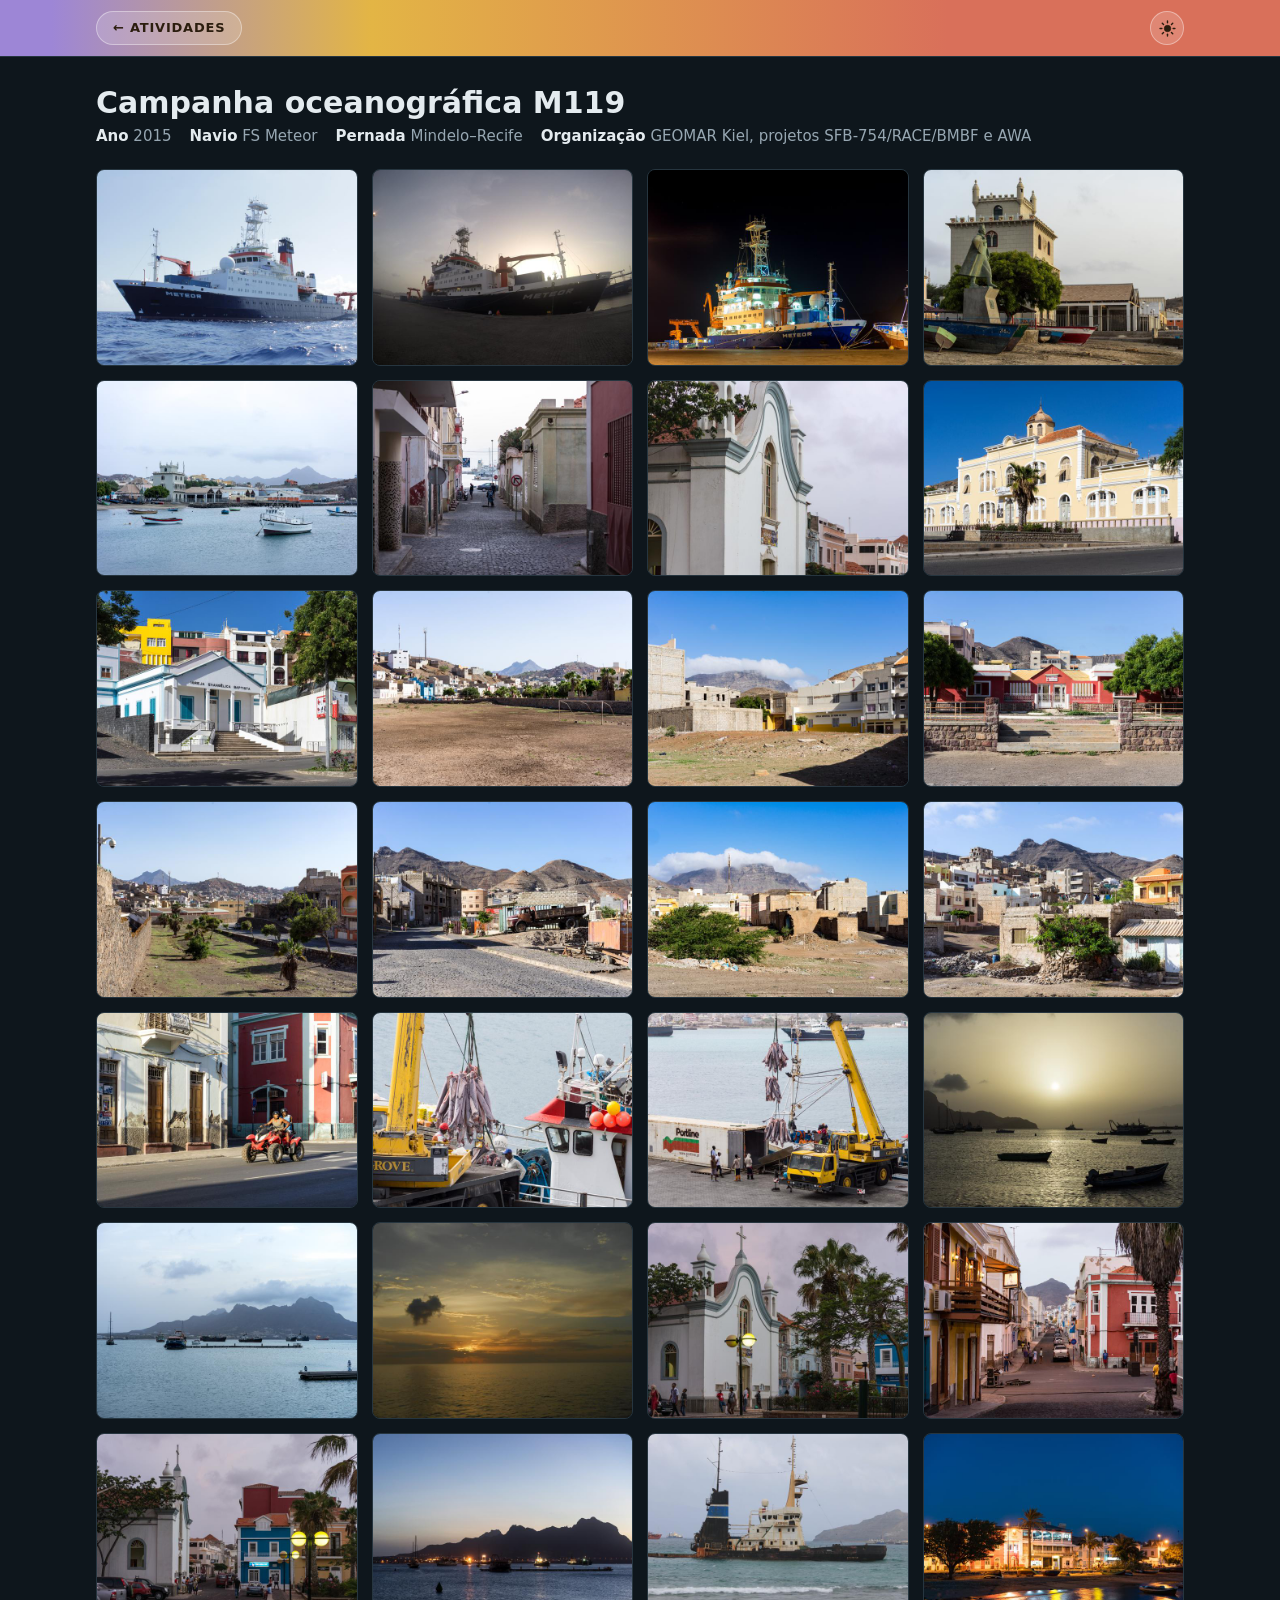
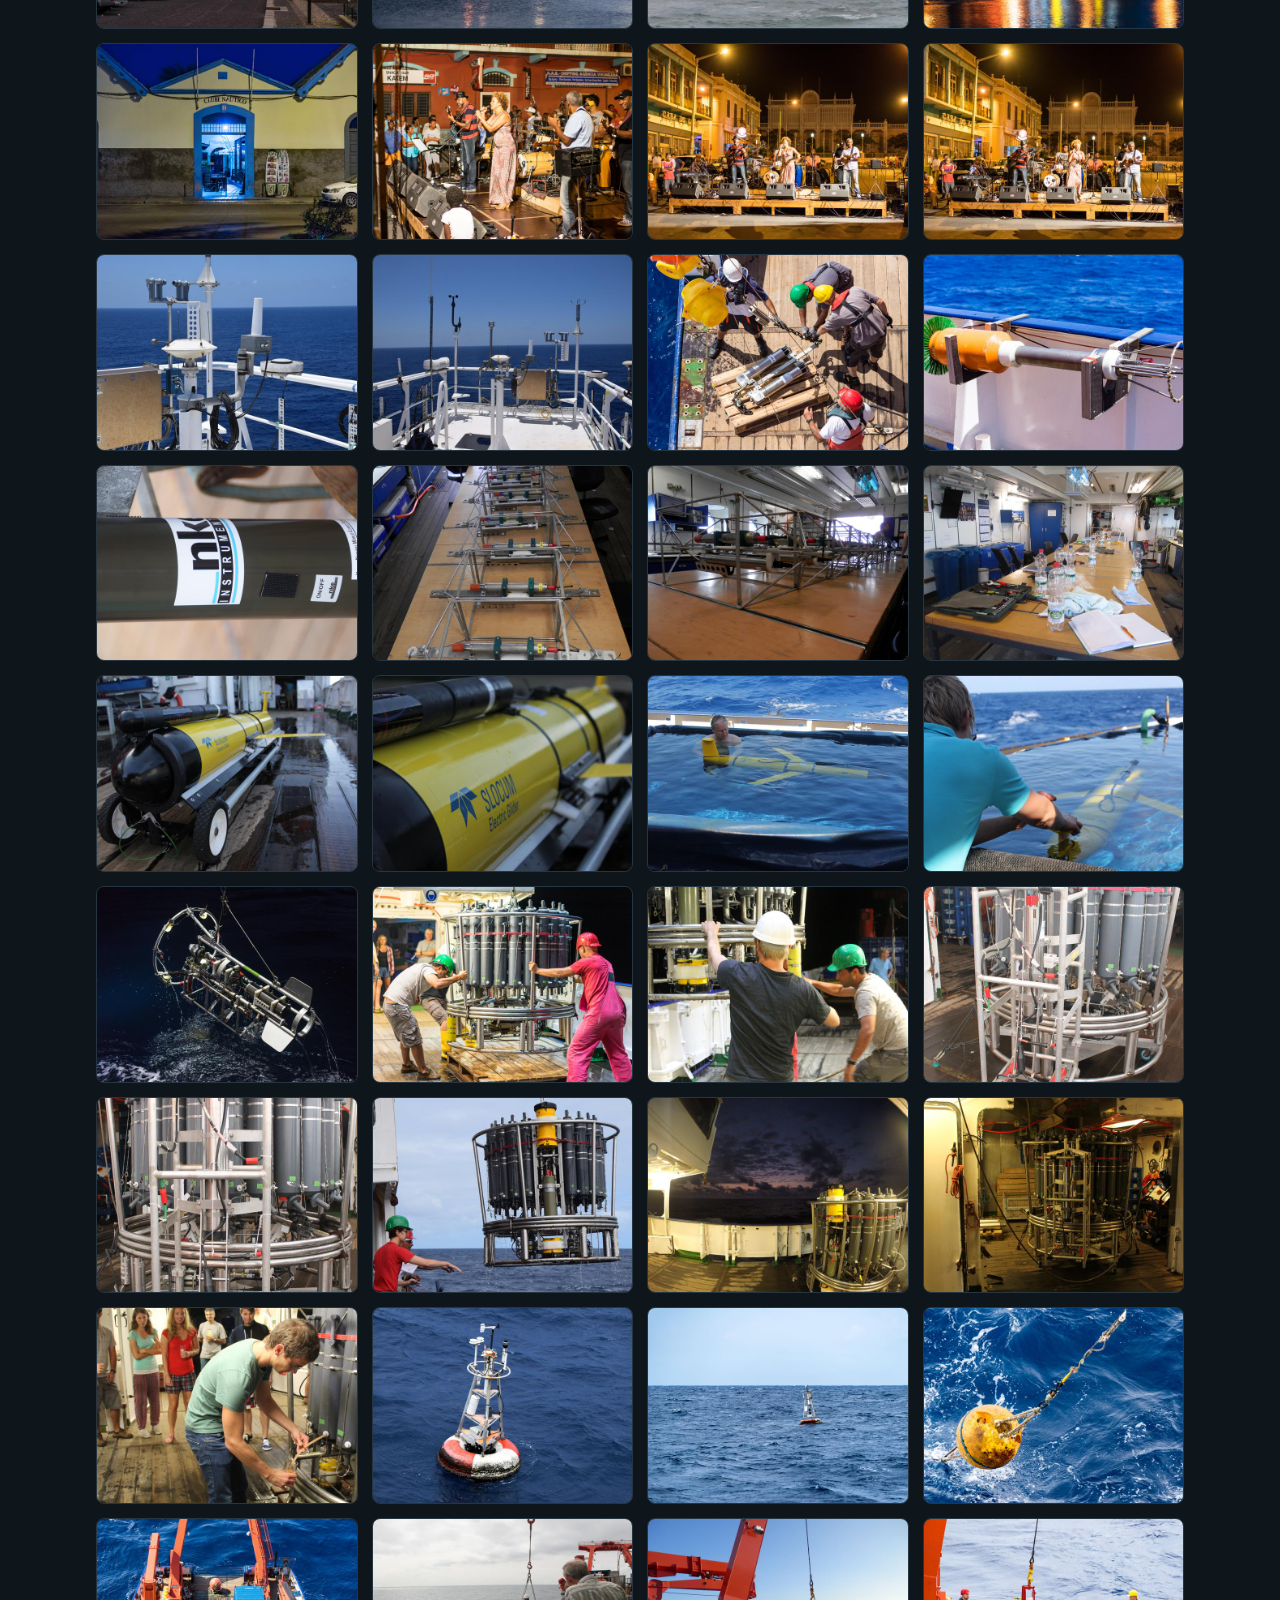
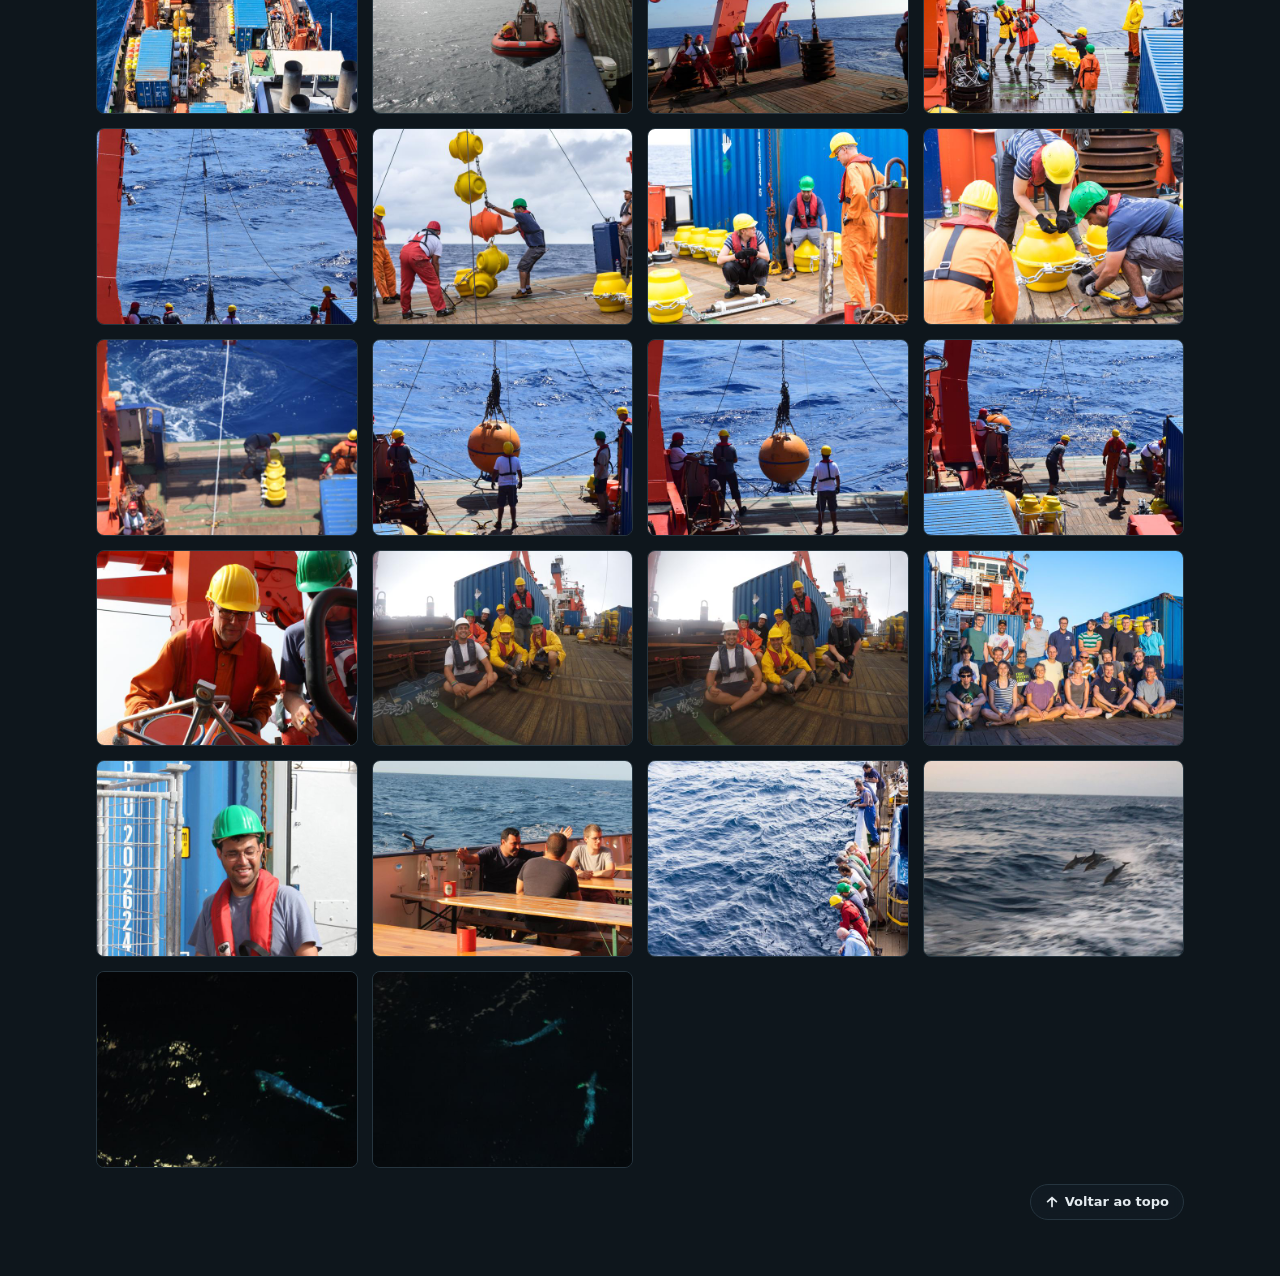
<file: embarques/m119.html>
<!doctype html>
<html lang="pt-BR">
<head>
<meta charset="utf-8">
<meta name="viewport" content="width=device-width,initial-scale=1,viewport-fit=cover">
<title>Campanha oceanográfica M119 | Pedro Tyaquiçã</title>
<link rel="stylesheet" href="embarque.css?v=6">
</head>
<body>
<header class="bar"><div class="wrap">
  <a class="back" href="../index.html#tecnicos">← Atividades</a>
  <button type="button" class="theme-btn" id="theme-btn" aria-label="Alternar tema claro e escuro"><svg class="i-moon" viewBox="0 0 24 24" aria-hidden="true"><path d="M20.5 14.6A8.5 8.5 0 0 1 9.4 3.5a8.5 8.5 0 1 0 11.1 11.1z"/></svg><svg class="i-sun" viewBox="0 0 24 24" aria-hidden="true"><circle cx="12" cy="12" r="4.5"/><g stroke-width="2" stroke-linecap="round"><line x1="12" y1="1.5" x2="12" y2="4"/><line x1="12" y1="20" x2="12" y2="22.5"/><line x1="1.5" y1="12" x2="4" y2="12"/><line x1="20" y1="12" x2="22.5" y2="12"/><line x1="4.6" y1="4.6" x2="6.4" y2="6.4"/><line x1="17.6" y1="17.6" x2="19.4" y2="19.4"/><line x1="4.6" y1="19.4" x2="6.4" y2="17.6"/><line x1="17.6" y1="6.4" x2="19.4" y2="4.6"/></g></svg></button>
</div></header>
<main><div class="wrap">
  <h1>Campanha oceanográfica M119</h1>
  <p class="meta"><span><b>Ano</b> 2015</span><span><b>Navio</b> FS Meteor</span><span><b>Pernada</b> Mindelo–Recife</span><span><b>Organização</b> GEOMAR Kiel, projetos SFB-754/RACE/BMBF e AWA</span></p>
  <ul class="grid" id="grid"></ul>
</div></main>
<dialog id="lightbox" aria-label="Foto ampliada"><button type="button" class="fechar" aria-label="Fechar">×</button><img alt=""><p></p></dialog>
<script>window.PASTA="../imagens/m119/";window.FOTOS=[
  {"mini": "01-navio-meteor-mini.jpg", "grande": "01-navio-meteor.jpg", "alt": "Navio de pesquisa FS Meteor no mar, visto pela lateral da proa, em dia de céu claro"},
  {"mini": "36-meteor-porto-mini.jpg", "grande": "36-meteor-porto.jpg", "alt": "Navio Meteor atracado no porto ao entardecer, visto da proa"},
  {"mini": "40-meteor-noite-mini.jpg", "grande": "40-meteor-noite.jpg", "alt": "Navio Meteor atracado no porto à noite, iluminado, com um barco de pesca ao lado"},
  {"mini": "14-mindelo-04-mini.jpg", "grande": "14-mindelo-04.jpg", "alt": "Estátua de navegador diante de uma torre de pedra, com barcos de pesca na areia da praia"},
  {"mini": "16-mindelo-06-mini.jpg", "grande": "16-mindelo-06.jpg", "alt": "Baía de Mindelo vista da água, com a torre, casas e barcos de pesca ancorados"},
  {"mini": "18-mindelo-08-mini.jpg", "grande": "18-mindelo-08.jpg", "alt": "Rua de paralelepípedos entre casas coloridas, com o porto ao fundo"},
  {"mini": "19-mindelo-09-mini.jpg", "grande": "19-mindelo-09.jpg", "alt": "Igreja branca de fachada barroca, com pessoas na calçada, em Mindelo"},
  {"mini": "41-universidade-mini.jpg", "grande": "41-universidade.jpg", "alt": "Prédio histórico amarelo com cúpula e janelas em arco, sede da Universidade de Cabo Verde em Mindelo"},
  {"mini": "42-igreja-batista-mini.jpg", "grande": "42-igreja-batista.jpg", "alt": "Igreja Evangélica Batista, branca com janelas azuis, e casas coloridas no morro ao fundo"},
  {"mini": "43-campo-futebol-mini.jpg", "grande": "43-campo-futebol.jpg", "alt": "Campo de futebol de terra batida com traves enferrujadas e casas no morro ao fundo"},
  {"mini": "44-terreno-igreja-mini.jpg", "grande": "44-terreno-igreja.jpg", "alt": "Terreno baldio com casas em construção e uma igreja amarela, com a montanha encoberta por nuvens ao fundo"},
  {"mini": "45-centro-idade-mini.jpg", "grande": "45-centro-idade.jpg", "alt": "Edifício vermelho com telhado amarelo e escadaria de pedra, entre árvores, com montanha ao fundo"},
  {"mini": "46-rua-muro-mini.jpg", "grande": "46-rua-muro.jpg", "alt": "Rua com muro de pedra, palmeiras e casas, com a cidade subindo o morro ao fundo"},
  {"mini": "47-rua-caminhao-mini.jpg", "grande": "47-rua-caminhao.jpg", "alt": "Rua de paralelepípedos com um caminhão antigo ao lado de contêineres e montanhas ao fundo"},
  {"mini": "48-ruinas-mini.jpg", "grande": "48-ruinas.jpg", "alt": "Casas de pedra e ruínas ao pé da montanha com nuvens, em Mindelo"},
  {"mini": "49-casas-coloridas-mini.jpg", "grande": "49-casas-coloridas.jpg", "alt": "Casas coloridas e inacabadas em um bairro de Mindelo, com a montanha ao fundo"},
  {"mini": "50-quadriciclo-mini.jpg", "grande": "50-quadriciclo.jpg", "alt": "Duas pessoas de capacete em um quadriciclo vermelho, em uma rua com casarões coloridos"},
  {"mini": "12-mindelo-02-mini.jpg", "grande": "12-mindelo-02.jpg", "alt": "Guindaste descarregando peixes grandes de um barco de pesca atracado no porto"},
  {"mini": "13-mindelo-03-mini.jpg", "grande": "13-mindelo-03.jpg", "alt": "Guindaste descarregando peixes de um barco de pesca para um contêiner refrigerado no cais, com trabalhadores ao lado"},
  {"mini": "15-mindelo-05-mini.jpg", "grande": "15-mindelo-05.jpg", "alt": "Pôr do sol sobre a baía, com barcos em silhueta e montanhas ao fundo"},
  {"mini": "17-mindelo-07-mini.jpg", "grande": "17-mindelo-07.jpg", "alt": "Baía com montanhas ao fundo e embarcações ancoradas ao entardecer"},
  {"mini": "10-por-do-sol-mini.jpg", "grande": "10-por-do-sol.jpg", "alt": "Pôr do sol sobre o mar, com nuvens douradas e o sol quase no horizonte"},
  {"mini": "20-mindelo-10-mini.jpg", "grande": "20-mindelo-10.jpg", "alt": "Igreja ao entardecer, com palmeiras, postes iluminados e casas coloridas ao lado"},
  {"mini": "22-mindelo-12-mini.jpg", "grande": "22-mindelo-12.jpg", "alt": "Rua de Mindelo ao entardecer, com casas coloridas e uma montanha ao fundo"},
  {"mini": "21-mindelo-11-mini.jpg", "grande": "21-mindelo-11.jpg", "alt": "Praça com a igreja, casa azul e postes de luz acesos ao anoitecer"},
  {"mini": "51-baia-anoitecer-mini.jpg", "grande": "51-baia-anoitecer.jpg", "alt": "Baía de Mindelo ao anoitecer, com barcos ancorados e a silhueta das montanhas"},
  {"mini": "68-navio-leopard-mini.jpg", "grande": "68-navio-leopard.jpg", "alt": "Navio abandonado e enferrujado, com o nome Leopard, encalhado na baía de Mindelo, com montanha e outros navios ao fundo"},
  {"mini": "52-orla-noite-mini.jpg", "grande": "52-orla-noite.jpg", "alt": "Orla de Mindelo à noite, com barcos na praia, palmeiras e reflexos das luzes na água"},
  {"mini": "53-clube-nautico-mini.jpg", "grande": "53-clube-nautico.jpg", "alt": "Fachada do Clube Náutico de Mindelo à noite, com pranchas de surfe na entrada"},
  {"mini": "11-mindelo-01-mini.jpg", "grande": "11-mindelo-01.jpg", "alt": "Banda tocando em um palco de rua à noite, em Mindelo, com a cantora ao centro e o público ao fundo"},
  {"mini": "23-mindelo-13-mini.jpg", "grande": "23-mindelo-13.jpg", "alt": "Banda em palco na rua à noite, diante de um casarão histórico iluminado"},
  {"mini": "24-mindelo-14-mini.jpg", "grande": "24-mindelo-14.jpg", "alt": "Banda em palco na rua à noite, com a cantora dançando, em Mindelo"},
  {"mini": "35-sensores-mastro-mini.jpg", "grande": "35-sensores-mastro.jpg", "alt": "Sensores meteorológicos e antenas no mastro do navio, com o mar ao fundo"},
  {"mini": "61-sensores-meteorologicos-mini.jpg", "grande": "61-sensores-meteorologicos.jpg", "alt": "Plataforma superior do navio com anemômetros, antenas e sensores meteorológicos, em mar aberto"},
  {"mini": "04-instrumentos-mini.jpg", "grande": "04-instrumentos.jpg", "alt": "Quatro pessoas de capacete trabalhando com cabos e correntes sobre um palete com dois instrumentos cilíndricos de aço, vistos de cima"},
  {"mini": "32-instrumento-amurada-mini.jpg", "grande": "32-instrumento-amurada.jpg", "alt": "Instrumento laranja com escova verde e sensores, fixado na amurada do navio sobre o mar"},
  {"mini": "34-etiqueta-nke-mini.jpg", "grande": "34-etiqueta-nke.jpg", "alt": "Detalhe de um flutuador com etiquetas da nke Instrumentation e do programa Argo"},
  {"mini": "29-sensores-mesa-01-mini.jpg", "grande": "29-sensores-mesa-01.jpg", "alt": "Fileira de estruturas metálicas com sensores cilíndricos numerados sobre uma mesa do laboratório de bordo"},
  {"mini": "30-sensores-mesa-02-mini.jpg", "grande": "30-sensores-mesa-02.jpg", "alt": "Estruturas metálicas com sensores alinhadas sobre a mesa, vistas de lado no laboratório"},
  {"mini": "69-laboratorio-mini.jpg", "grande": "69-laboratorio.jpg", "alt": "Laboratório de bordo com uma longa bancada de madeira, garrafas de água, caixa de ferramentas e caderno de anotações"},
  {"mini": "27-glider-01-mini.jpg", "grande": "27-glider-01.jpg", "alt": "Planador submarino amarelo Slocum Electric Glider sobre um carrinho com rodas, no convés molhado"},
  {"mini": "28-glider-02-mini.jpg", "grande": "28-glider-02.jpg", "alt": "Detalhe do casco amarelo do planador submarino Slocum Electric Glider"},
  {"mini": "77-glider-piscina-mini.jpg", "grande": "77-glider-piscina.jpg", "alt": "Planador submarino amarelo em um tanque de lona no convés, com uma pessoa dentro da água ao lado"},
  {"mini": "78-glider-teste-mini.jpg", "grande": "78-glider-teste.jpg", "alt": "Pessoa de camisa azul inclinada sobre o tanque de lona, ajustando o planador submarino na água"},
  {"mini": "54-instrumento-noite-mini.jpg", "grande": "54-instrumento-noite.jpg", "alt": "Instrumento oceanográfico com anel de luzes e cilindros, suspenso sobre o mar à noite, com a água escorrendo"},
  {"mini": "05-roseta-01-mini.jpg", "grande": "05-roseta-01.jpg", "alt": "Duas pessoas empurrando a roseta de coleta de água com garrafas cinza sobre o convés, à noite"},
  {"mini": "06-roseta-02-mini.jpg", "grande": "06-roseta-02.jpg", "alt": "Duas pessoas de capacete junto à roseta de coleta de água, no convés à noite"},
  {"mini": "38-roseta-01-mini.jpg", "grande": "38-roseta-01.jpg", "alt": "Roseta de coleta de água com garrafas cinza e sensores, no convés"},
  {"mini": "39-roseta-02-mini.jpg", "grande": "39-roseta-02.jpg", "alt": "Roseta de coleta de água com garrafas cinza, vista de frente com o quadro de sensores"},
  {"mini": "60-roseta-mar-mini.jpg", "grande": "60-roseta-mar.jpg", "alt": "Roseta de coleta de água com garrafas cinza suspensa ao lado do navio, com duas pessoas de capacete na amurada"},
  {"mini": "67-roseta-entardecer-mini.jpg", "grande": "67-roseta-entardecer.jpg", "alt": "Roseta de coleta de água no convés ao entardecer, com céu de nuvens escuras sobre o mar"},
  {"mini": "74-roseta-bordo-mini.jpg", "grande": "74-roseta-bordo.jpg", "alt": "Roseta de coleta de água com garrafas cinza dentro do hangar do navio, ao lado de caixas e de um carrinho azul"},
  {"mini": "79-amostra-roseta-mini.jpg", "grande": "79-amostra-roseta.jpg", "alt": "Pessoa coletando água de uma garrafa da roseta em um copo, observada por colegas no convés à noite"},
  {"mini": "33-boia-pirata-mini.jpg", "grande": "33-boia-pirata.jpg", "alt": "Boia PIRATA flutuando no mar, com anel laranja e branco e torre de sensores"},
  {"mini": "55-boia-mar-mini.jpg", "grande": "55-boia-mar.jpg", "alt": "Boia PIRATA flutuando em mar aberto, com a torre de sensores sobre o anel vermelho e branco"},
  {"mini": "26-boia-amarela-mini.jpg", "grande": "26-boia-amarela.jpg", "alt": "Boia esférica amarela e enferrujada sendo içada do mar, presa por cabos e correntes"},
  {"mini": "31-convez-popa-mini.jpg", "grande": "31-convez-popa.jpg", "alt": "Convés de popa visto de cima, com pórtico laranja, contêineres azuis e boias amarelas"},
  {"mini": "37-bote-mini.jpg", "grande": "37-bote.jpg", "alt": "Bote inflável laranja sendo içado pelo guindaste do navio, com pessoas a bordo"},
  {"mini": "07-lancamento-01-mini.jpg", "grande": "07-lancamento-01.jpg", "alt": "Equipe de capacete e colete no convés de popa, perto de um conjunto de polias e de um cabo içado"},
  {"mini": "08-lancamento-02-mini.jpg", "grande": "08-lancamento-02.jpg", "alt": "Equipe de capa de chuva e capacete manobrando cabos e uma polia içada, com boias amarelas no convés"},
  {"mini": "09-lancamento-03-mini.jpg", "grande": "09-lancamento-03.jpg", "alt": "Pessoas de capacete no convés de popa observando uma boia suspensa pelo pórtico, com o mar ao fundo"},
  {"mini": "56-fundeio-01-mini.jpg", "grande": "56-fundeio-01.jpg", "alt": "Equipe de capacete e colete no convés de popa, montando uma linha de boias amarelas e laranja de um fundeio"},
  {"mini": "57-fundeio-02-mini.jpg", "grande": "57-fundeio-02.jpg", "alt": "Três pessoas de capacete conversando no convés, ao lado de boias amarelas e de um instrumento de aço"},
  {"mini": "58-fundeio-03-mini.jpg", "grande": "58-fundeio-03.jpg", "alt": "Três pessoas de capacete trabalhando em uma boia amarela presa por corrente, no convés"},
  {"mini": "62-fundeio-04-mini.jpg", "grande": "62-fundeio-04.jpg", "alt": "Convés de popa visto de cima, com pessoas de capacete preparando uma linha de boias amarelas, e a esteira de espuma do navio"},
  {"mini": "63-lancamento-boia-01-mini.jpg", "grande": "63-lancamento-boia-01.jpg", "alt": "Equipe de capacete e colete no convés de popa, observando uma boia laranja suspensa pelo guindaste sobre o mar"},
  {"mini": "64-lancamento-boia-02-mini.jpg", "grande": "64-lancamento-boia-02.jpg", "alt": "Equipe no convés de popa guiando com cabos uma boia laranja suspensa sobre o mar"},
  {"mini": "65-lancamento-boia-04-mini.jpg", "grande": "65-lancamento-boia-04.jpg", "alt": "Equipe no convés de popa manobrando cabos, com a boia laranja ao lado do casco e caixas de boias amarelas"},
  {"mini": "71-sensor-boia-mini.jpg", "grande": "71-sensor-boia.jpg", "alt": "Duas pessoas de capacete junto a uma boia laranja com sensores circulares, em frente ao pórtico vermelho do navio"},
  {"mini": "03-equipe-mini.jpg", "grande": "03-equipe.jpg", "alt": "Grupo de sete pessoas de capacete e colete sentadas e em pé no convés, junto a um contêiner azul"},
  {"mini": "66-equipe-fundeio-01-mini.jpg", "grande": "66-equipe-fundeio-01.jpg", "alt": "Sete pessoas de capacete e colete posando no convés de popa, sorrindo, ao lado de um contêiner azul"},
  {"mini": "59-equipe-meteor-mini.jpg", "grande": "59-equipe-meteor.jpg", "alt": "Foto de grupo da equipe científica no convés de popa do Meteor, ao entardecer"},
  {"mini": "70-tripulante-sorrindo-mini.jpg", "grande": "70-tripulante-sorrindo.jpg", "alt": "Pessoa de capacete verde e colete salva-vidas vermelho sorrindo, ao lado de um contêiner azul no convés"},
  {"mini": "75-convivio-conves-mini.jpg", "grande": "75-convivio-conves.jpg", "alt": "Três pessoas conversando em mesas de madeira no convés de popa, com o mar ao fundo, ao fim do dia"},
  {"mini": "25-pesca-mini.jpg", "grande": "25-pesca.jpg", "alt": "Pessoas de capacete e de roupas de trabalho debruçadas na amurada, uma delas pescando, com o mar agitado ao lado"},
  {"mini": "76-golfinhos-mini.jpg", "grande": "76-golfinhos.jpg", "alt": "Quatro golfinhos saltando juntos sobre as ondas do mar aberto, ao amanhecer"},
  {"mini": "72-bioluminescencia-01-mini.jpg", "grande": "72-bioluminescencia-01.jpg", "alt": "Organismo marinho bioluminescente em azul e verde na água escura, à noite"},
  {"mini": "73-bioluminescencia-02-mini.jpg", "grande": "73-bioluminescencia-02.jpg", "alt": "Dois organismos marinhos bioluminescentes, azuis e verdes, na água escura, à noite"},
];</script>
<script src="embarque.js?v=4"></script>
</body>
</html>
</file>
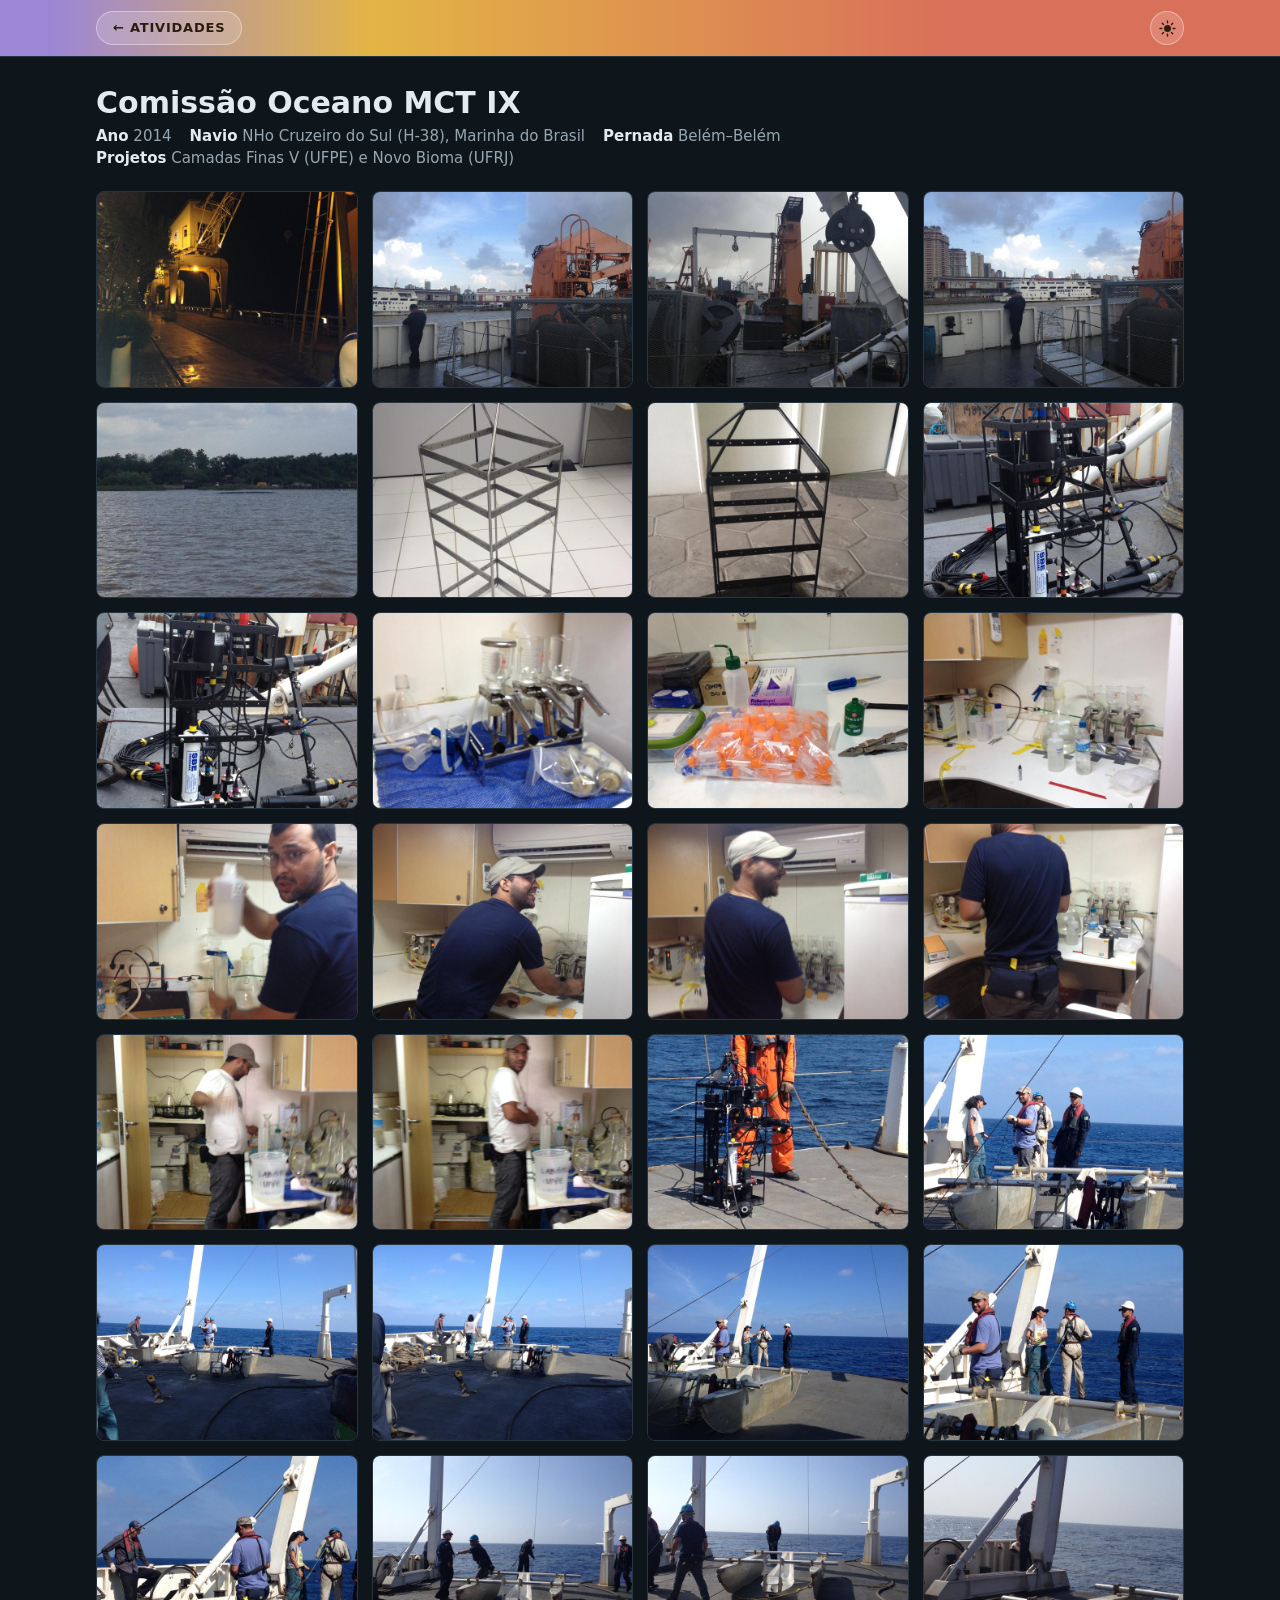
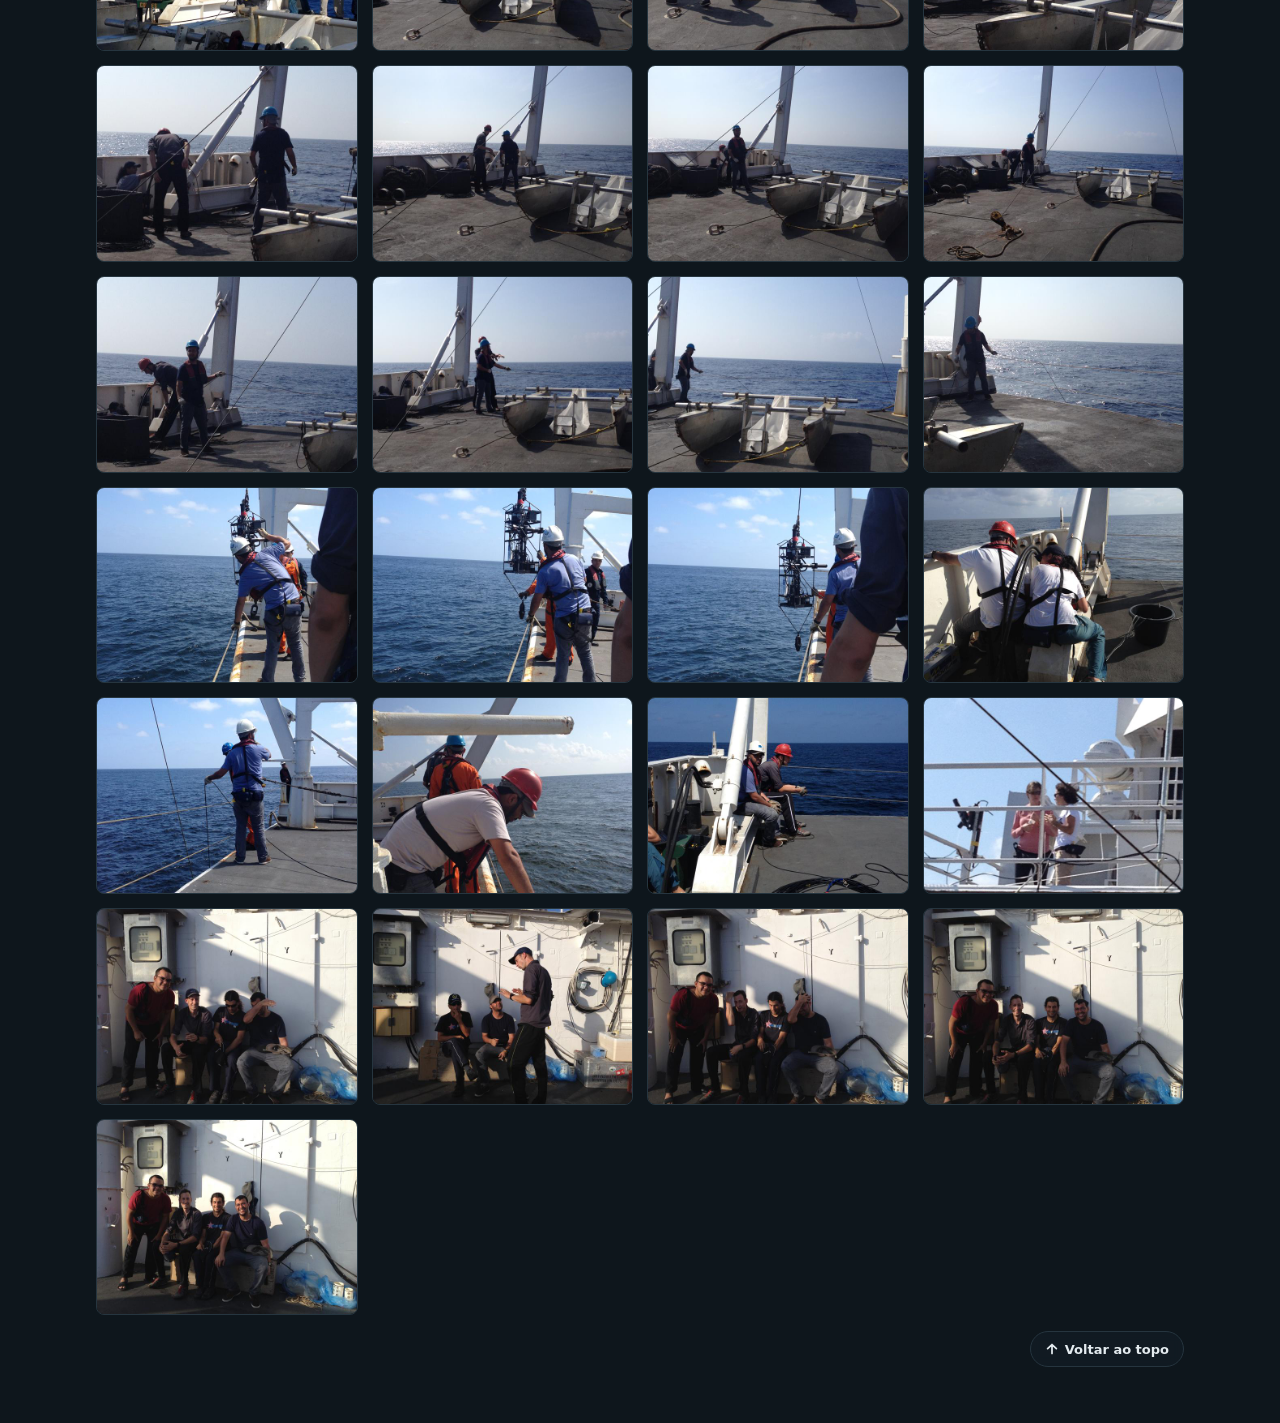
<file: embarques/oceano-mct-ix.html>
<!doctype html>
<html lang="pt-BR">
<head>
<meta charset="utf-8">
<meta name="viewport" content="width=device-width,initial-scale=1,viewport-fit=cover">
<title>Comissão Oceano MCT IX | Pedro Tyaquiçã</title>
<link rel="stylesheet" href="embarque.css?v=6">
</head>
<body>
<header class="bar"><div class="wrap">
  <a class="back" href="../index.html#tecnicos">← Atividades</a>
  <button type="button" class="theme-btn" id="theme-btn" aria-label="Alternar tema claro e escuro"><svg class="i-moon" viewBox="0 0 24 24" aria-hidden="true"><path d="M20.5 14.6A8.5 8.5 0 0 1 9.4 3.5a8.5 8.5 0 1 0 11.1 11.1z"/></svg><svg class="i-sun" viewBox="0 0 24 24" aria-hidden="true"><circle cx="12" cy="12" r="4.5"/><g stroke-width="2" stroke-linecap="round"><line x1="12" y1="1.5" x2="12" y2="4"/><line x1="12" y1="20" x2="12" y2="22.5"/><line x1="1.5" y1="12" x2="4" y2="12"/><line x1="20" y1="12" x2="22.5" y2="12"/><line x1="4.6" y1="4.6" x2="6.4" y2="6.4"/><line x1="17.6" y1="17.6" x2="19.4" y2="19.4"/><line x1="4.6" y1="19.4" x2="6.4" y2="17.6"/><line x1="17.6" y1="6.4" x2="19.4" y2="4.6"/></g></svg></button>
</div></header>
<main><div class="wrap">
  <h1>Comissão Oceano MCT IX</h1>
  <p class="meta"><span><b>Ano</b> 2014</span><span><b>Navio</b> NHo Cruzeiro do Sul (H-38), Marinha do Brasil</span><span><b>Pernada</b> Belém–Belém</span><span><b>Projetos</b> Camadas Finas V (UFPE) e Novo Bioma (UFRJ)</span></p>
  <ul class="grid" id="grid"></ul>
</div></main>
<dialog id="lightbox" aria-label="Foto ampliada"><button type="button" class="fechar" aria-label="Fechar">×</button><img alt=""><p></p></dialog>
<script>window.PASTA="../imagens/oceano-mct-ix/";window.FOTOS=[
  {"mini": "05-cais-noite-mini.jpg", "grande": "05-cais-noite.jpg", "alt": "Guindastes antigos iluminados em amarelo, em um cais à noite"},
  {"mini": "29-cais-01-mini.jpg", "grande": "29-cais-01.jpg", "alt": "Tripulante apoiado na amurada do navio, com um guindaste laranja à direita e uma balsa ao fundo"},
  {"mini": "30-cais-02-mini.jpg", "grande": "30-cais-02.jpg", "alt": "Convés do navio com polia, guinchos e guindastes do porto ao fundo, em dia nublado"},
  {"mini": "31-cais-03-mini.jpg", "grande": "31-cais-03.jpg", "alt": "Tripulante apoiado na amurada, com prédios e uma embarcação de passageiros ao fundo"},
  {"mini": "32-rio-01-mini.jpg", "grande": "32-rio-01.jpg", "alt": "Margem coberta de vegetação vista do rio, com uma construção e um tanque laranja"},
  {"mini": "01-estrutura-inox-mini.jpg", "grande": "01-estrutura-inox.jpg", "alt": "Estrutura metálica de aço, vazada, sobre piso de cerâmica branca"},
  {"mini": "02-estrutura-pintada-mini.jpg", "grande": "02-estrutura-pintada.jpg", "alt": "Estrutura metálica pintada de preto sobre uma base, em um corredor"},
  {"mini": "03-sensores-convez-mini.jpg", "grande": "03-sensores-convez.jpg", "alt": "Estrutura metálica preta com sensores e cabos sobre o convés do navio"},
  {"mini": "04-sensores-porto-mini.jpg", "grande": "04-sensores-porto.jpg", "alt": "Estrutura com sensores no convés, com o cais e a bandeira do Brasil ao fundo"},
  {"mini": "06-filtracao-vacuo-mini.jpg", "grande": "06-filtracao-vacuo.jpg", "alt": "Três funis de filtração de vidro sobre suportes metálicos, com mangueiras e filtros"},
  {"mini": "07-tubos-amostragem-mini.jpg", "grande": "07-tubos-amostragem.jpg", "alt": "Saco plástico com tubos de tampa laranja sobre a bancada, ao lado de luvas e ferramentas"},
  {"mini": "08-bancada-filtracao-mini.jpg", "grande": "08-bancada-filtracao.jpg", "alt": "Bancada de laboratório com kitassatos, funis de filtração, frascos e mangueiras"},
  {"mini": "09-lab-filtragem-mini.jpg", "grande": "09-lab-filtragem.jpg", "alt": "Pesquisador filtrando uma amostra de água em bancada de laboratório a bordo"},
  {"mini": "10-lab-trabalho-mini.jpg", "grande": "10-lab-trabalho.jpg", "alt": "Pesquisador de boné e camiseta azul trabalhando na bancada de filtração"},
  {"mini": "11-lab-rotina-mini.jpg", "grande": "11-lab-rotina.jpg", "alt": "Pesquisador de boné, sorrindo, diante do sistema de filtração"},
  {"mini": "12-lab-bancada-uso-mini.jpg", "grande": "12-lab-bancada-uso.jpg", "alt": "Pessoa de costas trabalhando na bancada de filtração do laboratório"},
  {"mini": "45-lab-01-mini.jpg", "grande": "45-lab-01.jpg", "alt": "Pesquisador de boné trabalhando na bancada de filtração do laboratório"},
  {"mini": "46-lab-02-mini.jpg", "grande": "46-lab-02.jpg", "alt": "Pesquisador de boné olhando para a câmera, no laboratório de bordo"},
  {"mini": "13-lancamento-preparo-mini.jpg", "grande": "13-lancamento-preparo.jpg", "alt": "Tripulante de macacão laranja segura o cabo ao lado do pacote de sensores, com o mar ao fundo"},
  {"mini": "15-convez-equipe-mini.jpg", "grande": "15-convez-equipe.jpg", "alt": "Pessoas de colete no convés, com o mar ao fundo, durante os trabalhos"},
  {"mini": "38-popa-01-mini.jpg", "grande": "38-popa-01.jpg", "alt": "Pessoas de colete no convés de popa, ao lado da rede de coleta, com o mar ao fundo"},
  {"mini": "39-popa-02-mini.jpg", "grande": "39-popa-02.jpg", "alt": "Pessoas de colete no convés de popa, ao lado da rede de coleta, com o mar ao fundo"},
  {"mini": "40-popa-03-mini.jpg", "grande": "40-popa-03.jpg", "alt": "Pessoas de colete no convés ao lado do guindaste e da rede de coleta, com o mar ao fundo"},
  {"mini": "41-popa-04-mini.jpg", "grande": "41-popa-04.jpg", "alt": "Três pessoas de colete conversando no convés, atrás da rede de coleta"},
  {"mini": "42-popa-05-mini.jpg", "grande": "42-popa-05.jpg", "alt": "Pessoas de colete no convés, junto ao guindaste, com um computador sobre uma mesa verde"},
  {"mini": "18-rede-01-mini.jpg", "grande": "18-rede-01.jpg", "alt": "Quatro pessoas de capacete e colete no convés, ao lado de uma rede de coleta de duas boias metálicas"},
  {"mini": "19-rede-02-mini.jpg", "grande": "19-rede-02.jpg", "alt": "Pessoas de capacete e colete trabalhando junto à rede de coleta, com o mar ao fundo"},
  {"mini": "20-rede-03-mini.jpg", "grande": "20-rede-03.jpg", "alt": "Pessoa de capacete vermelho ao lado do guindaste e da rede de coleta, com o mar ao fundo"},
  {"mini": "21-rede-04-mini.jpg", "grande": "21-rede-04.jpg", "alt": "Duas pessoas de capacete trabalhando com cabos junto ao guindaste, com o mar ao fundo"},
  {"mini": "22-rede-05-mini.jpg", "grande": "22-rede-05.jpg", "alt": "Pessoas de capacete no convés ao lado da rede de coleta e de uma caixa escura"},
  {"mini": "23-rede-06-mini.jpg", "grande": "23-rede-06.jpg", "alt": "Pessoa de capacete azul e colete segurando um cabo, ao lado da rede de coleta"},
  {"mini": "24-rede-07-mini.jpg", "grande": "24-rede-07.jpg", "alt": "Pessoas de capacete trabalhando no convés, com a rede de coleta à direita"},
  {"mini": "25-rede-08-mini.jpg", "grande": "25-rede-08.jpg", "alt": "Pessoa de capacete azul segurando um cabo, com outra de capacete vermelho ao fundo"},
  {"mini": "26-rede-09-mini.jpg", "grande": "26-rede-09.jpg", "alt": "Duas pessoas de capacete, uma atrás da outra, conduzindo um cabo em direção ao mar"},
  {"mini": "27-rede-10-mini.jpg", "grande": "27-rede-10.jpg", "alt": "Rede de coleta de duas boias metálicas no convés, com uma pessoa de capacete azul ao fundo"},
  {"mini": "28-rede-11-mini.jpg", "grande": "28-rede-11.jpg", "alt": "Pessoa de capacete azul e colete segurando um cabo à beira do convés, com o mar ao fundo"},
  {"mini": "48-ctd-01-mini.jpg", "grande": "48-ctd-01.jpg", "alt": "Pessoa de capacete na borda do convés, com o sensor de coleta suspenso sobre o mar"},
  {"mini": "49-ctd-02-mini.jpg", "grande": "49-ctd-02.jpg", "alt": "Sensor de coleta suspenso ao lado do navio, manejado por pessoas de capacete e colete"},
  {"mini": "50-ctd-03-mini.jpg", "grande": "50-ctd-03.jpg", "alt": "Sensor de coleta suspenso sobre o mar, com pessoas no convés"},
  {"mini": "44-cabos-mini.jpg", "grande": "44-cabos.jpg", "alt": "Duas pessoas de costas, de capacete e colete, trabalhando com cabos junto à amurada"},
  {"mini": "51-cabo-convez-mini.jpg", "grande": "51-cabo-convez.jpg", "alt": "Pessoa de capacete segurando um cabo na borda do convés, com o mar ao fundo"},
  {"mini": "52-borda-mini.jpg", "grande": "52-borda.jpg", "alt": "Pesquisador de capacete vermelho inclinado sobre a borda, segurando um cabo"},
  {"mini": "47-espera-mini.jpg", "grande": "47-espera.jpg", "alt": "Dois homens de capacete sentados junto ao guindaste, com um rolo de cabo no convés"},
  {"mini": "43-passadiço-mini.jpg", "grande": "43-passadiço.jpg", "alt": "Duas pessoas conversando no andar superior do navio, atrás de uma grade"},
  {"mini": "16-pausa-convez-mini.jpg", "grande": "16-pausa-convez.jpg", "alt": "Quatro homens sentados junto a uma parede branca no convés"},
  {"mini": "33-convez-01-mini.jpg", "grande": "33-convez-01.jpg", "alt": "Três homens junto a uma parede branca no convés, um deles em pé conversando"},
  {"mini": "34-convez-02-mini.jpg", "grande": "34-convez-02.jpg", "alt": "Quatro homens junto a uma parede branca no convés, dois deles com a mão na cabeça"},
  {"mini": "35-convez-03-mini.jpg", "grande": "35-convez-03.jpg", "alt": "Quatro pessoas junto a uma parede branca do convés, sorrindo para a foto"},
  {"mini": "36-convez-04-mini.jpg", "grande": "36-convez-04.jpg", "alt": "Quatro pessoas posando e sorrindo junto a uma parede branca no convés"},
];</script>
<script src="embarque.js?v=4"></script>
</body>
</html>
</file>
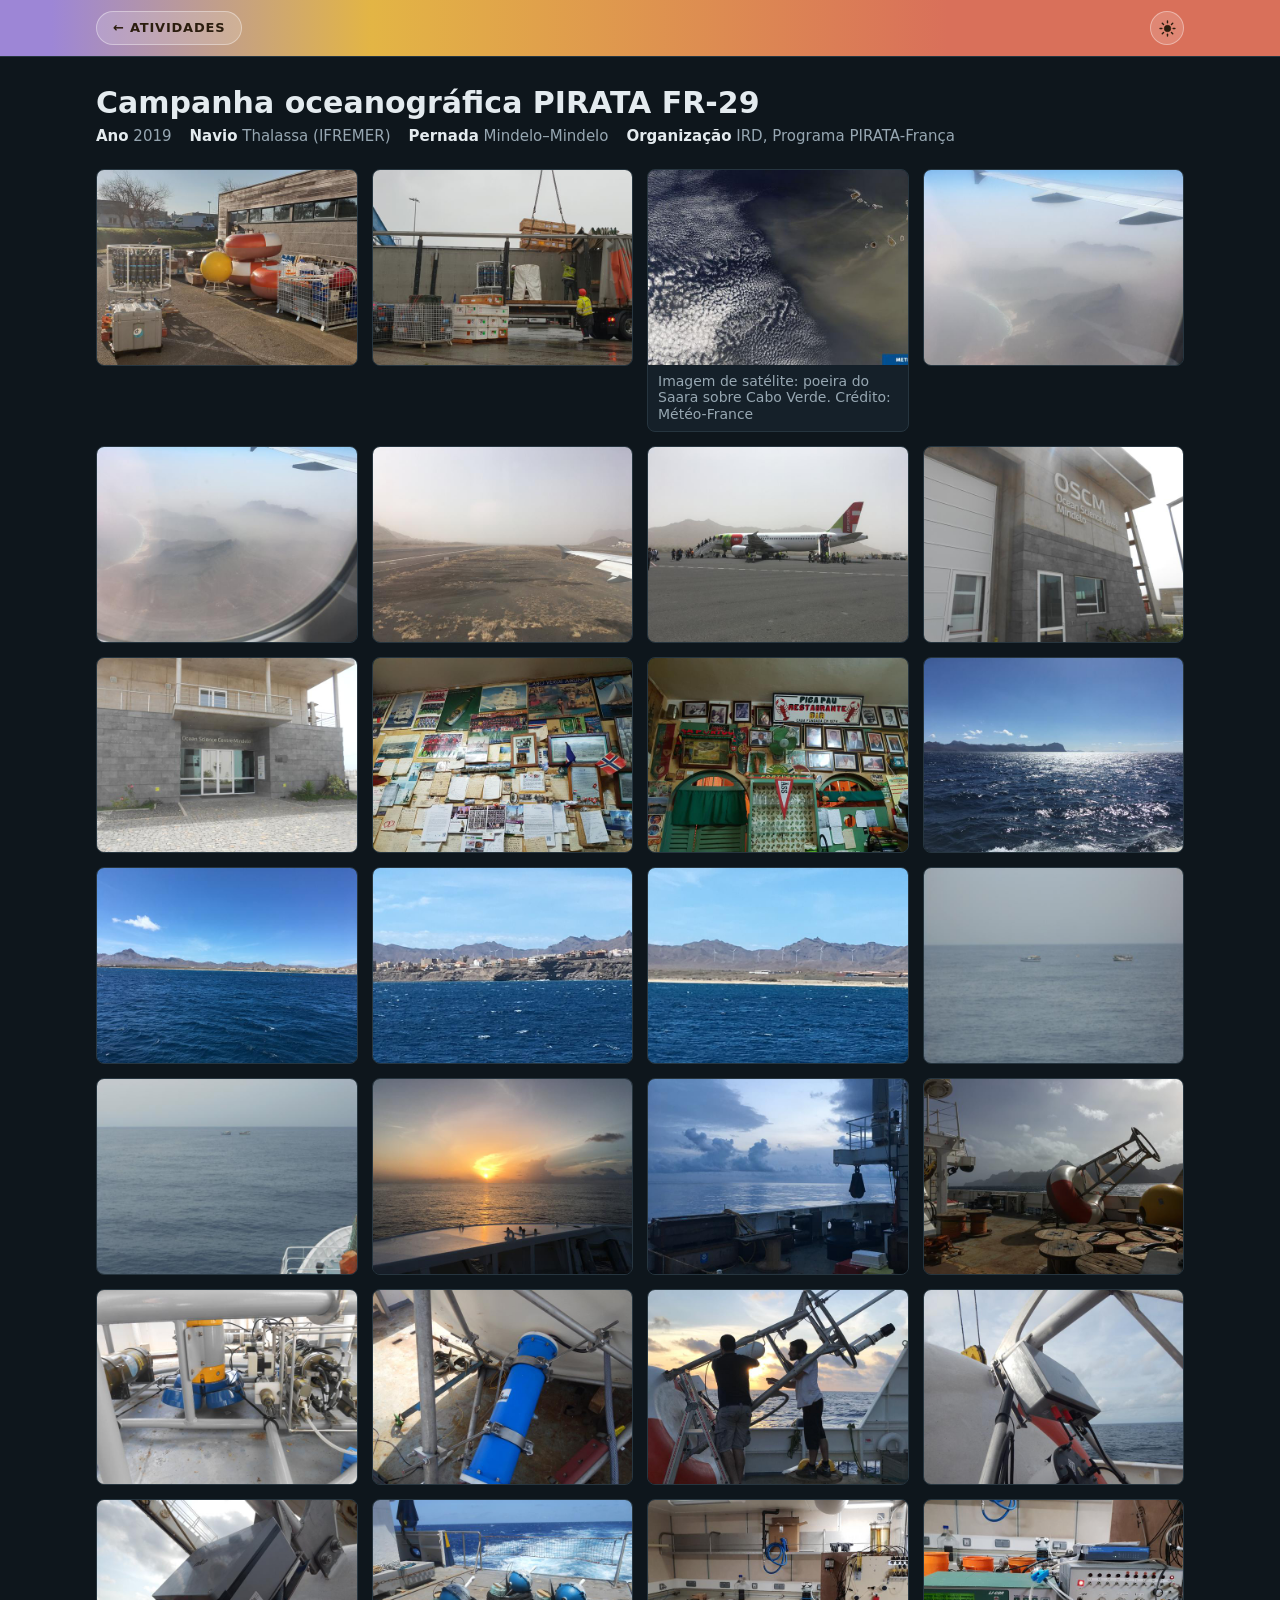
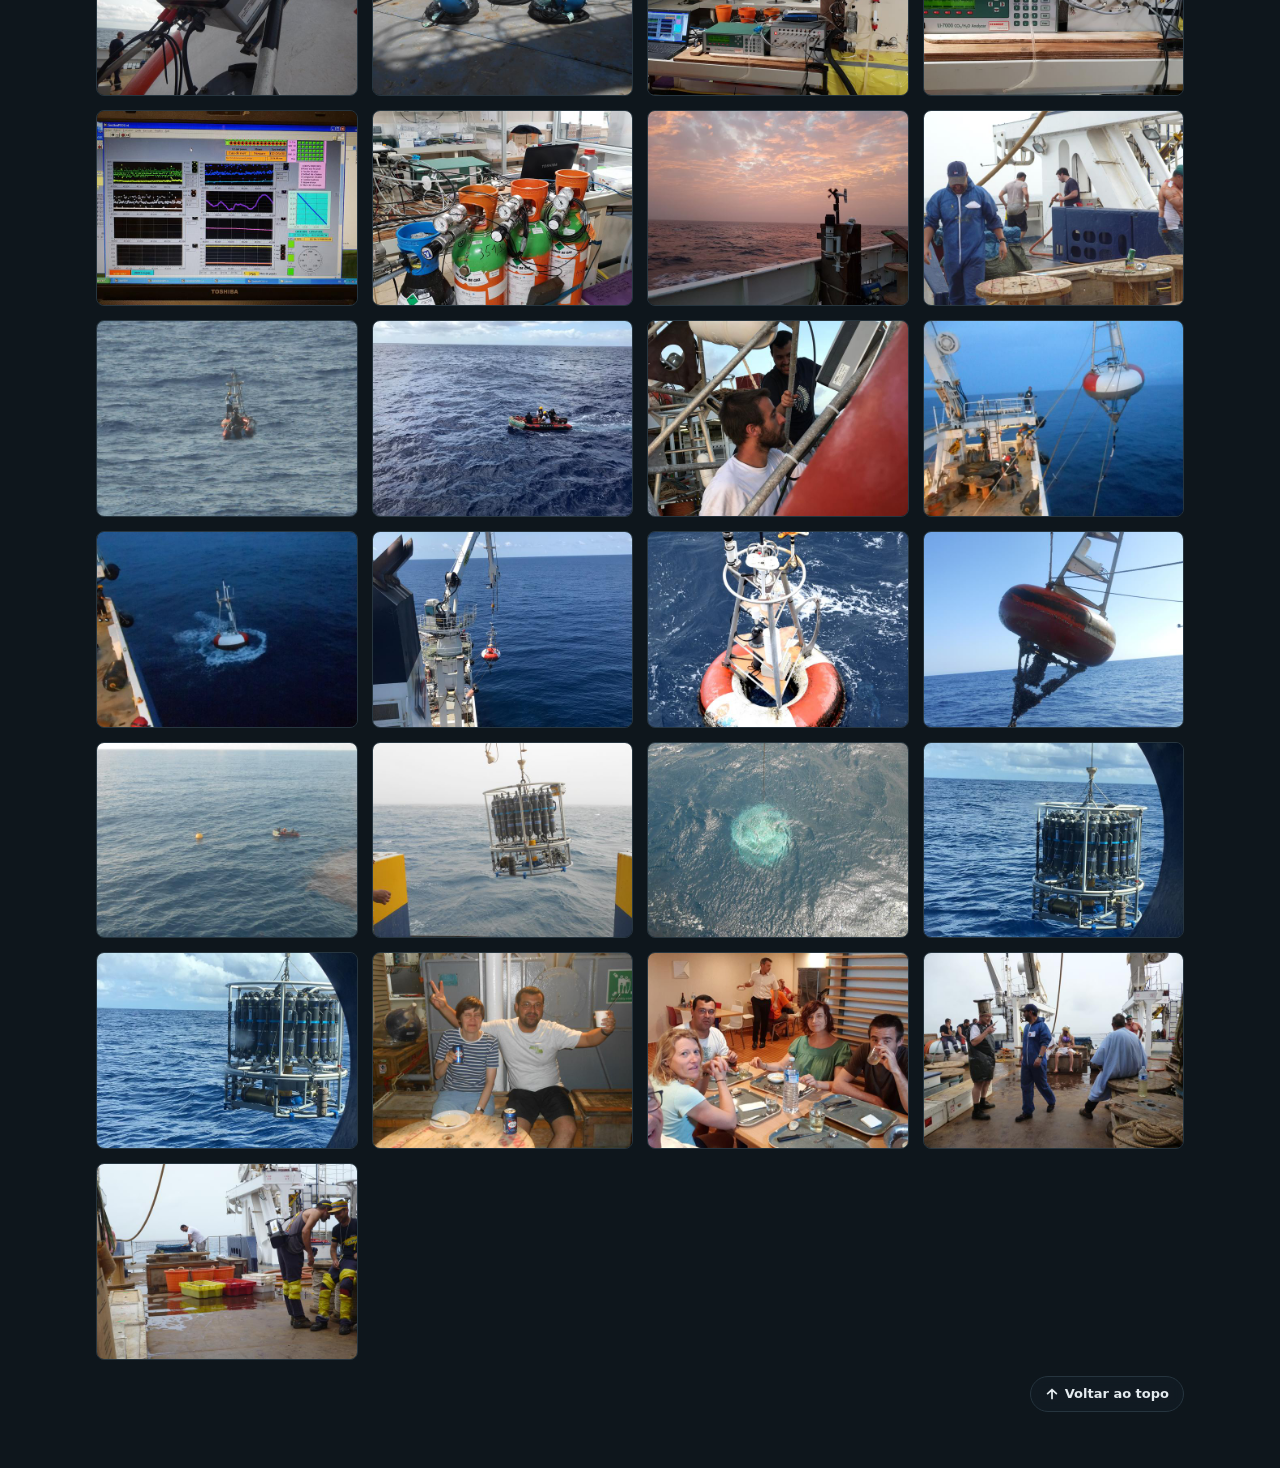
<file: embarques/pirata-fr29.html>
<!doctype html>
<html lang="pt-BR">
<head>
<meta charset="utf-8">
<meta name="viewport" content="width=device-width,initial-scale=1,viewport-fit=cover">
<title>Campanha oceanográfica PIRATA FR-29 | Pedro Tyaquiçã</title>
<link rel="stylesheet" href="embarque.css?v=6">
</head>
<body>
<header class="bar"><div class="wrap">
  <a class="back" href="../index.html#tecnicos">← Atividades</a>
  <button type="button" class="theme-btn" id="theme-btn" aria-label="Alternar tema claro e escuro"><svg class="i-moon" viewBox="0 0 24 24" aria-hidden="true"><path d="M20.5 14.6A8.5 8.5 0 0 1 9.4 3.5a8.5 8.5 0 1 0 11.1 11.1z"/></svg><svg class="i-sun" viewBox="0 0 24 24" aria-hidden="true"><circle cx="12" cy="12" r="4.5"/><g stroke-width="2" stroke-linecap="round"><line x1="12" y1="1.5" x2="12" y2="4"/><line x1="12" y1="20" x2="12" y2="22.5"/><line x1="1.5" y1="12" x2="4" y2="12"/><line x1="20" y1="12" x2="22.5" y2="12"/><line x1="4.6" y1="4.6" x2="6.4" y2="6.4"/><line x1="17.6" y1="17.6" x2="19.4" y2="19.4"/><line x1="4.6" y1="19.4" x2="6.4" y2="17.6"/><line x1="17.6" y1="6.4" x2="19.4" y2="4.6"/></g></svg></button>
</div></header>
<main><div class="wrap">
  <h1>Campanha oceanográfica PIRATA FR-29</h1>
  <p class="meta"><span><b>Ano</b> 2019</span><span><b>Navio</b> Thalassa (IFREMER)</span><span><b>Pernada</b> Mindelo–Mindelo</span><span><b>Organização</b> IRD, Programa PIRATA-França</span></p>
  <ul class="grid" id="grid"></ul>
</div></main>
<dialog id="lightbox" aria-label="Foto ampliada"><button type="button" class="fechar" aria-label="Fechar">×</button><img alt=""><p></p></dialog>
<script>window.PASTA="../imagens/pirata-fr29/";window.FOTOS=[
  {"mini": "01-preparativos-mini.jpg", "grande": "01-preparativos.jpg", "alt": "Equipamentos do embarque no pátio de um laboratório: rosette de coleta, boias laranja e amarela e caixas"},
  {"mini": "02-carga-mini.jpg", "grande": "02-carga.jpg", "alt": "Caixas e equipamentos sendo içados para um caminhão, no cais, em dia chuvoso"},
  {"mini": "49-satelite-poeira-mini.jpg", "grande": "49-satelite-poeira.jpg", "alt": "Imagem de satélite com poeira do Saara sobre o arquipélago de Cabo Verde", "legenda": "Imagem de satélite: poeira do Saara sobre Cabo Verde. Crédito: Météo-France"},
  {"mini": "35-ilha-asa-mini.jpg", "grande": "35-ilha-asa.jpg", "alt": "Costa de uma ilha de Cabo Verde vista da janela do avião, entre a bruma e a asa"},
  {"mini": "36-ilha-bruma-mini.jpg", "grande": "36-ilha-bruma.jpg", "alt": "Relevo e praia de uma ilha de Cabo Verde vistos do avião através da bruma"},
  {"mini": "34-pista-mini.jpg", "grande": "34-pista.jpg", "alt": "Pista do aeroporto de São Vicente em meio à neblina de poeira, com a asa do avião à direita"},
  {"mini": "03-aeroporto-mini.jpg", "grande": "03-aeroporto.jpg", "alt": "Avião da TAP em solo, com passageiros desembarcando por escadas, em dia de bruma, com montanhas ao fundo"},
  {"mini": "23-oscm-fachada-mini.jpg", "grande": "23-oscm-fachada.jpg", "alt": "Fachada do Ocean Science Centre Mindelo (OSCM), com o letreiro na parede de concreto e pedra vulcânica"},
  {"mini": "24-oscm-entrada-mini.jpg", "grande": "24-oscm-entrada.jpg", "alt": "Entrada do Ocean Science Centre Mindelo, com a varanda no andar de cima e o pátio de paralelepípedos"},
  {"mini": "47-pica-pau-parede-mini.jpg", "grande": "47-pica-pau-parede.jpg", "alt": "Parede coberta de cartazes, bilhetes e lembranças no restaurante Pica Pau, em Mindelo"},
  {"mini": "48-pica-pau-letreiro-mini.jpg", "grande": "48-pica-pau-letreiro.jpg", "alt": "Letreiro do restaurante Pica Pau e quadros com retratos na parede, em Mindelo"},
  {"mini": "19-costa-ilhas-mini.jpg", "grande": "19-costa-ilhas.jpg", "alt": "Costa montanhosa de Cabo Verde vista do mar, com o sol refletindo na água"},
  {"mini": "20-costa-mindelo-mini.jpg", "grande": "20-costa-mindelo.jpg", "alt": "Costa de Mindelo vista do navio, com montanhas, casas e aerogeradores ao fundo"},
  {"mini": "42-costa-aerogeradores-01-mini.jpg", "grande": "42-costa-aerogeradores-01.jpg", "alt": "Costa de falésias com casas e aerogeradores sobre as montanhas, vista do mar"},
  {"mini": "43-costa-aerogeradores-02-mini.jpg", "grande": "43-costa-aerogeradores-02.jpg", "alt": "Praia e aerogeradores diante de montanhas, em dia de céu azul, vista do mar"},
  {"mini": "40-barcos-pesca-01-mini.jpg", "grande": "40-barcos-pesca-01.jpg", "alt": "Dois barcos de pesca ao longe, no mar calmo, sob céu cinzento"},
  {"mini": "41-barcos-pesca-02-mini.jpg", "grande": "41-barcos-pesca-02.jpg", "alt": "Dois barcos de pesca ao longe no mar aberto, com a proa do navio no canto da imagem"},
  {"mini": "11-nascer-sol-mini.jpg", "grande": "11-nascer-sol.jpg", "alt": "Pôr do sol sobre o mar, visto da proa do navio"},
  {"mini": "18-convez-entardecer-mini.jpg", "grande": "18-convez-entardecer.jpg", "alt": "Convés do navio ao entardecer, com céu carregado de nuvens e o mar calmo ao fundo"},
  {"mini": "04-convez-boias-mini.jpg", "grande": "04-convez-boias.jpg", "alt": "Convés do navio com boias, carretéis de cabo e ilhas de Cabo Verde ao fundo"},
  {"mini": "05-sensores-mini.jpg", "grande": "05-sensores.jpg", "alt": "Estrutura de aço pintada de cinza com sensores e instrumentos de medição em primeiro plano"},
  {"mini": "15-sensor-azul-mini.jpg", "grande": "15-sensor-azul.jpg", "alt": "Cilindro azul de instrumento preso por braçadeiras a uma estrutura metálica, junto ao casco branco de uma boia"},
  {"mini": "44-sensores-por-do-sol-mini.jpg", "grande": "44-sensores-por-do-sol.jpg", "alt": "Dois técnicos instalando sensores na torre da boia PIRATA, em silhueta contra o pôr do sol no convés"},
  {"mini": "16-caixa-nke-01-mini.jpg", "grande": "16-caixa-nke-01.jpg", "alt": "Caixa metálica de eletrônica fixada à estrutura de uma boia, com cabos e conectores vermelhos, e o mar ao fundo"},
  {"mini": "17-caixa-nke-02-mini.jpg", "grande": "17-caixa-nke-02.jpg", "alt": "Caixa de eletrônica da boia PIRATA com conectores e cabos, vista de perto, com um tripulante ao fundo no convés"},
  {"mini": "39-flutuadores-nke-mini.jpg", "grande": "39-flutuadores-nke.jpg", "alt": "Três flutuadores azuis sobre bobinas de cabo preto no convés de popa, com o mar agitado ao fundo"},
  {"mini": "06-lab-pco2-mini.jpg", "grande": "06-lab-pco2.jpg", "alt": "Bancada de laboratório com analisador LI-7000, notebook, painel de válvulas e sistema de equilíbrio"},
  {"mini": "07-analisador-mini.jpg", "grande": "07-analisador.jpg", "alt": "Analisador de CO2 e H2O LI-7000 sobre a bancada, ao lado do painel de válvulas"},
  {"mini": "08-software-mini.jpg", "grande": "08-software.jpg", "alt": "Tela do notebook com o programa de aquisição de dados de pCO2, posição e temperatura do mar"},
  {"mini": "09-cilindros-mini.jpg", "grande": "09-cilindros.jpg", "alt": "Cilindros de gás de calibração com reguladores, junto aos instrumentos do laboratório"},
  {"mini": "10-vento-mini.jpg", "grande": "10-vento.jpg", "alt": "Anemômetro e sensores meteorológicos na amurada do navio ao entardecer, com o mar ao fundo"},
  {"mini": "31-convez-lavagem-mini.jpg", "grande": "31-convez-lavagem.jpg", "alt": "Tripulantes no convés de popa, um deles lavando o piso com uma mangueira, em dia nublado"},
  {"mini": "12-boia-longe-mini.jpg", "grande": "12-boia-longe.jpg", "alt": "Boia no mar com pessoas em um bote inflável laranja ao lado, vista de longe"},
  {"mini": "13-bote-mini.jpg", "grande": "13-bote.jpg", "alt": "Bote inflável do navio Thalassa com quatro pessoas de capacete, junto a uma boia"},
  {"mini": "14-boia-trabalho-mini.jpg", "grande": "14-boia-trabalho.jpg", "alt": "Duas pessoas trabalhando em uma boia PIRATA no convés, entre a estrutura metálica e o corpo vermelho"},
  {"mini": "37-boia-lancamento-01-mini.jpg", "grande": "37-boia-lancamento-01.jpg", "alt": "Boia PIRATA vermelha e branca suspensa pelo guindaste ao lado do navio, ao entardecer, com a equipe no convés de popa"},
  {"mini": "38-boia-lancamento-02-mini.jpg", "grande": "38-boia-lancamento-02.jpg", "alt": "Boia PIRATA já na água, com a esteira de espuma ao redor, vista do convés ao entardecer"},
  {"mini": "45-guindaste-boia-mini.jpg", "grande": "45-guindaste-boia.jpg", "alt": "Boia PIRATA suspensa pelo guindaste na lateral do navio, com o mar azul ao fundo"},
  {"mini": "21-boia-vista-alto-mini.jpg", "grande": "21-boia-vista-alto.jpg", "alt": "Boia PIRATA no mar vista de cima, com mastro de sensores meteorológicos e anel de flutuação laranja e branco"},
  {"mini": "27-boia-recolhida-mini.jpg", "grande": "27-boia-recolhida.jpg", "alt": "Boia vermelha coberta de cracas sendo içada do mar pelo guindaste do navio, com céu azul ao fundo"},
  {"mini": "29-bote-boia-mini.jpg", "grande": "29-bote-boia.jpg", "alt": "Bote inflável com três pessoas ao lado de uma boia amarela, em mar aberto visto de cima"},
  {"mini": "25-roseta-mar-mini.jpg", "grande": "25-roseta-mar.jpg", "alt": "Roseta de coleta de água com garrafas cinza sendo baixada ao mar, entre duas colunas amarelas e azuis do navio"},
  {"mini": "26-luz-submersa-mini.jpg", "grande": "26-luz-submersa.jpg", "alt": "Superfície do mar vista de cima, com um halo de luz azul-esverdeada de um instrumento submerso e o cabo que o sustenta"},
  {"mini": "28-roseta-vigia-01-mini.jpg", "grande": "28-roseta-vigia-01.jpg", "alt": "Roseta de coleta de água suspensa sobre o mar, vista por uma vigia circular do navio, com nuvens ao fundo"},
  {"mini": "30-roseta-vigia-02-mini.jpg", "grande": "30-roseta-vigia-02.jpg", "alt": "Roseta de coleta de água vista por uma vigia circular do navio, com o mar azul e nuvens ao fundo"},
  {"mini": "22-confraternizacao-mini.jpg", "grande": "22-confraternizacao.jpg", "alt": "Duas pessoas sentadas lado a lado em um espaço de carga do navio, brindando, uma delas com camiseta da PIRATA FR-29"},
  {"mini": "46-refeitorio-mini.jpg", "grande": "46-refeitorio.jpg", "alt": "Pesquisadores e tripulantes à mesa no refeitório do navio, após a refeição"},
  {"mini": "32-convez-fantasias-mini.jpg", "grande": "32-convez-fantasias.jpg", "alt": "Pessoas fantasiadas no convés de popa, com chapéus improvisados e roupas de brincadeira, em uma comemoração a bordo"},
  {"mini": "33-convez-la-poste-mini.jpg", "grande": "33-convez-la-poste.jpg", "alt": "Dois tripulantes fantasiados de carteiros, conversando ao lado de caixas coloridas no convés"},
];</script>
<script src="embarque.js?v=4"></script>
</body>
</html>
</file>
<file: embarques/embarque.css>
:root{--bg:#f5f7f8;--surface:#fff;--ink:#13222e;--muted:#566673;--line:#dbe2e6;--ocean:#14506e;--ocean-soft:#e3eef3;--sun:#b86a00;--sun-soft:#fbefdc;--uv:#6b4fa3;--vis:#d9a21b;--ir:#b8452e;--f:Calibri,Carlito,"Segoe UI",system-ui,sans-serif}
@media (prefers-color-scheme:dark){:root:not([data-theme="light"]){--bg:#0e161c;--surface:#152029;--ink:#e4ebef;--muted:#97a7b2;--line:#26353f;--ocean:#7fb8d6;--ocean-soft:#1b3242;--sun:#f0a640;--sun-soft:#3a2a12;--uv:#9d86d6;--vis:#e3b545;--ir:#d9705a;color-scheme:dark}}
:root[data-theme="dark"]{--bg:#0e161c;--surface:#152029;--ink:#e4ebef;--muted:#97a7b2;--line:#26353f;--ocean:#7fb8d6;--ocean-soft:#1b3242;--sun:#f0a640;--sun-soft:#3a2a12;--uv:#9d86d6;--vis:#e3b545;--ir:#d9705a;color-scheme:dark}
*{box-sizing:border-box}
body{margin:0;background:var(--bg);color:var(--ink);font:16px/1.2 var(--f)}
a{color:var(--ocean)}
a:focus-visible,button:focus-visible{outline:2px solid var(--sun);outline-offset:2px;border-radius:3px}
.bar{background:linear-gradient(90deg,var(--uv) 0%,var(--uv) 4%,var(--vis) 29%,var(--ir) 74%,var(--ir) 100%);border-bottom:1px solid var(--line)}
.wrap{max-width:1120px;margin:0 auto;padding:0 16px}
.bar .wrap{display:flex;align-items:center;justify-content:space-between;gap:12px;min-height:56px}
.back,.theme-btn{display:inline-flex;align-items:center;justify-content:center;height:34px;border-radius:999px;border:1px solid rgba(255,255,255,.38);background:rgba(255,255,255,.16);color:#2b1d0e;font:inherit;font-weight:700;font-size:13px;letter-spacing:.06em;text-transform:uppercase;text-decoration:none;cursor:pointer;transition:background .15s,border-color .15s}
.back{padding:0 16px}
.theme-btn{width:34px;padding:0}
.back:hover,.theme-btn:hover{background:rgba(255,255,255,.32);border-color:rgba(255,255,255,.6)}
.theme-btn svg{width:17px;height:17px;fill:currentColor;stroke:currentColor}
.theme-btn .i-moon{display:none;stroke:none}
:root[data-theme="light"] .theme-btn .i-moon{display:block}
:root[data-theme="light"] .theme-btn .i-sun{display:none}
main{padding:28px 0 48px}
h1{margin:0 0 6px;font-size:30px;line-height:1.2}
.meta{display:flex;flex-wrap:wrap;gap:4px 18px;margin:0 0 24px;color:var(--muted);font-size:15px}
.meta b{color:var(--ink);font-weight:600}
.grid{display:grid;grid-template-columns:repeat(auto-fill,minmax(240px,1fr));gap:14px;margin:0;padding:0;list-style:none}
.grid button{display:block;width:100%;padding:0;border:1px solid var(--line);border-radius:8px;background:var(--surface);cursor:pointer;overflow:hidden;text-align:left;color:inherit;font:inherit}
.grid img{display:block;width:100%;aspect-ratio:4/3;object-fit:cover}
.grid figcaption,.grid .cap{display:block;padding:8px 10px;font-size:14px;color:var(--muted)}
.grid button:hover{border-color:var(--ocean)}
.vazio{padding:24px;border:1px dashed var(--line);border-radius:8px;color:var(--muted);background:var(--surface)}
dialog{max-width:min(96vw,1200px);width:auto;padding:0;border:0;border-radius:10px;background:var(--surface);color:var(--ink)}
dialog::backdrop{background:rgba(0,0,0,.8)}
dialog img{display:block;max-width:100%;max-height:80vh;margin:0 auto}
dialog p{margin:0;padding:10px 14px 44px;font-size:15px;text-align:center}
dialog .fechar{position:absolute;top:8px;right:8px;width:36px;height:36px;border-radius:50%;border:0;background:rgba(0,0,0,.6);color:#fff;font-size:20px;cursor:pointer}

dialog p[hidden]{display:none}
dialog{position:fixed}
dialog .nav{position:absolute;top:50%;transform:translateY(-50%);width:44px;height:64px;border:0;border-radius:8px;background:rgba(0,0,0,.55);color:#fff;font-size:22px;cursor:pointer}
dialog .nav:hover,dialog .fechar:hover{background:rgba(0,0,0,.8)}
dialog .prev{left:8px}
dialog .next{right:8px}
dialog .contador{position:absolute;left:50%;bottom:10px;transform:translateX(-50%);padding:2px 12px;border-radius:999px;background:rgba(0,0,0,.6);color:#fff;font-size:14px;font-variant-numeric:tabular-nums}
@media (max-width:600px){dialog .nav{width:36px;height:52px}}
.topo-wrap{display:flex;justify-content:flex-end;margin:16px 0 8px}
.topo{display:inline-flex;align-items:center;gap:6px;font:600 13px/1 var(--f);color:var(--ink);padding:10px 14px;border-radius:999px;border:1px solid var(--line);background:color-mix(in srgb,var(--surface) 55%,transparent);-webkit-backdrop-filter:blur(6px);backdrop-filter:blur(6px);cursor:pointer;transition:background .15s}
.topo:hover,.topo:focus-visible{background:color-mix(in srgb,var(--surface) 85%,transparent)}
.topo svg{width:14px;height:14px;flex:none}
</file>
